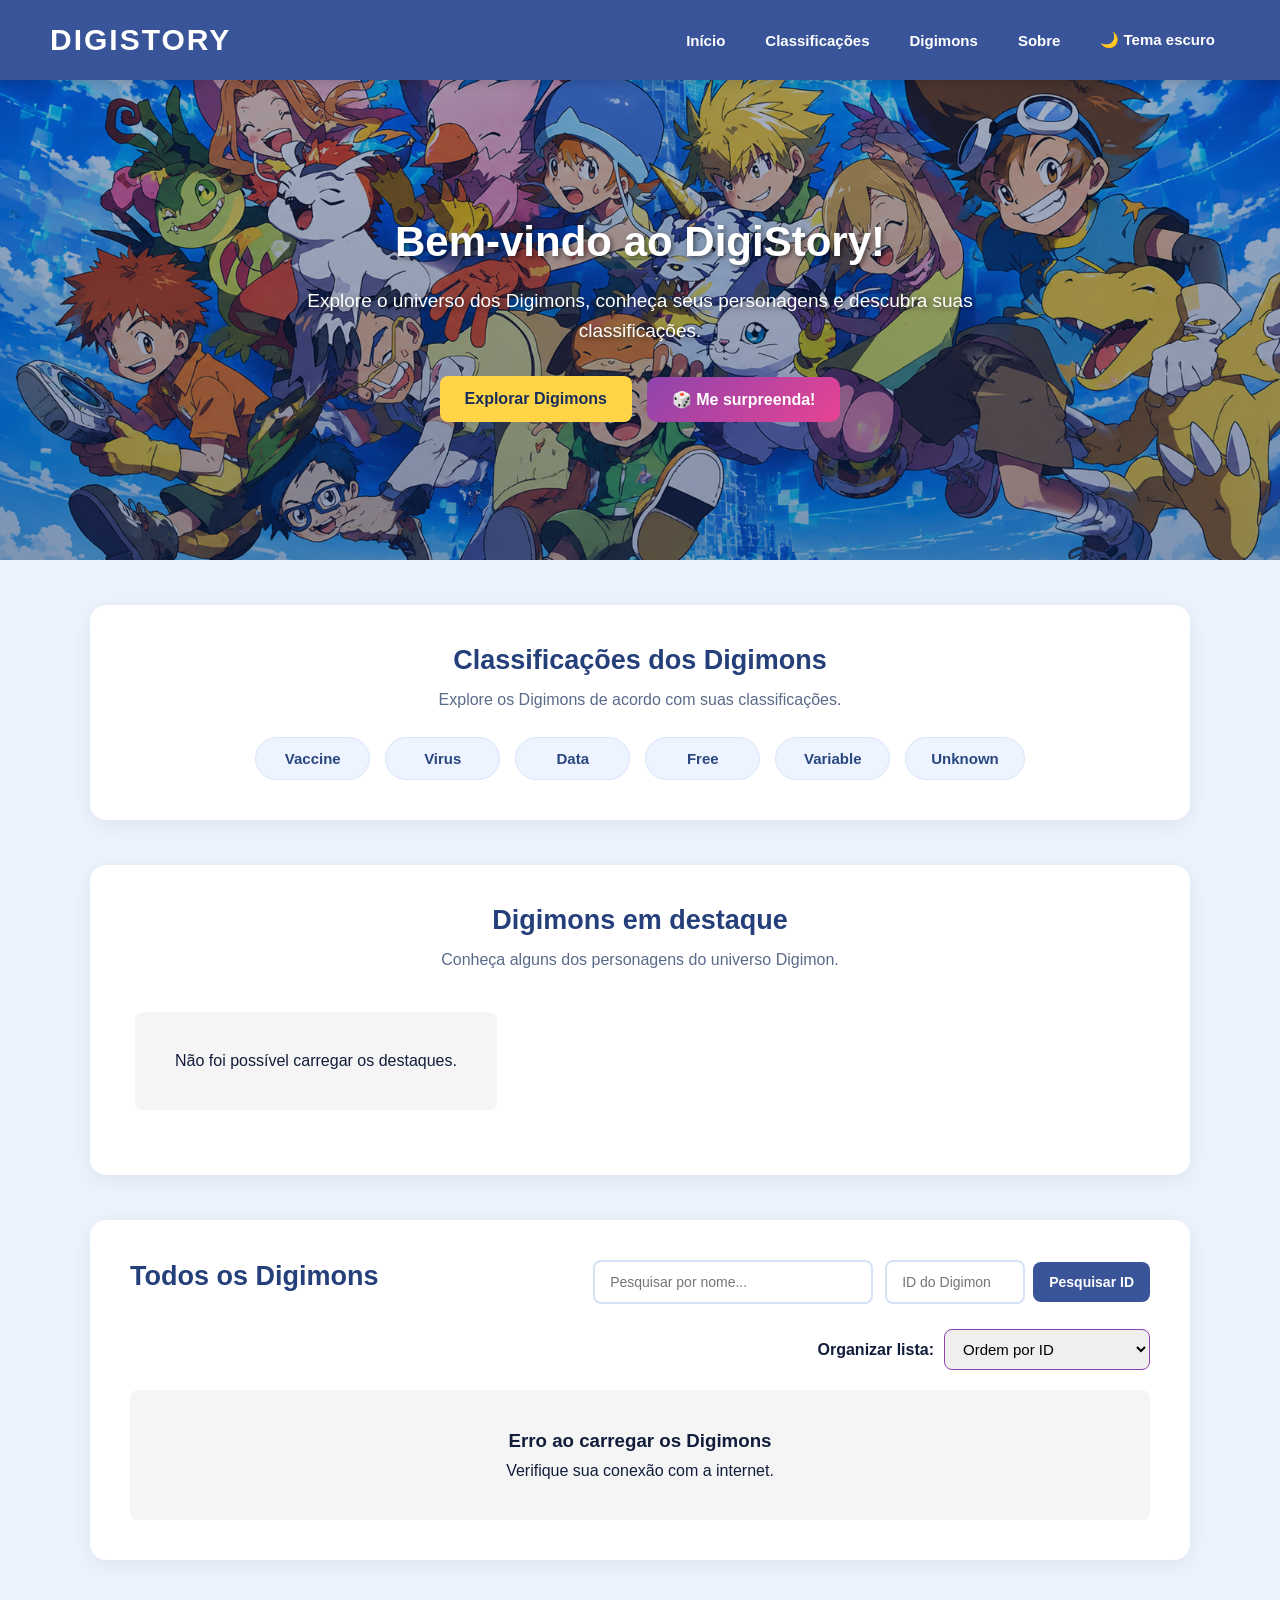
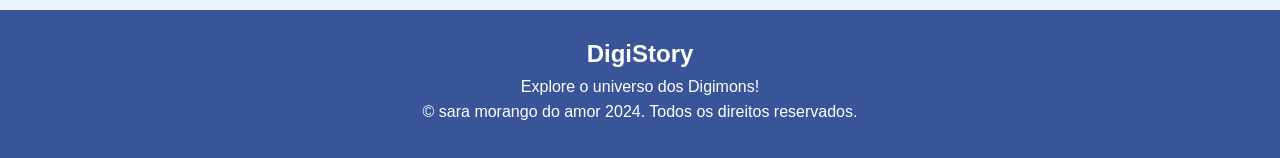
<file: src/index.html>
<!doctype html>
<html lang="pt-BR">
  <head>
    <meta charset="UTF-8" />
    <meta name="viewport" content="width=device-width, initial-scale=1.0" />

    <title>DigiStory</title>

    <link rel="stylesheet" href="css/style.css" />

    <style>
      .inicio-botoes {
        display: flex;
        justify-content: center;
        align-items: center;
        gap: 15px;
        flex-wrap: wrap;
        margin-top: 25px;
      }

      .botao-surpresa {
        background: linear-gradient(135deg, #8e44ad, #e84393);
        color: white;
        border: none;
        padding: 13px 25px;
        border-radius: 10px;
        font-size: 16px;
        font-weight: bold;
        cursor: pointer;
        transition: 0.3s;
      }

      .botao-surpresa:hover {
        transform: translateY(-3px);
        box-shadow: 0 5px 15px rgba(142, 68, 173, 0.35);
      }

      .botao-surpresa:disabled {
        opacity: 0.6;
        cursor: wait;
        transform: none;
      }

      /* ORDENAÇÃO DA LISTA */

      .area-ordenacao {
        display: flex;
        justify-content: flex-end;
        align-items: center;
        gap: 10px;
        flex-wrap: wrap;
        margin: 20px 0;
      }

      .area-ordenacao label {
        font-weight: bold;
      }

      #ordenacaoDigimons {
        padding: 10px 14px;
        border: 1px solid #8e44ad;
        border-radius: 8px;
        font-size: 15px;
        cursor: pointer;
      }
    </style>
  </head>

  <body>
    <!-- CABEÇALHO -->

    <header>
      <h1>DIGISTORY</h1>

      <nav>
        <a href="#inicio">Início</a>
        <a href="#classificacoes">Classificações</a>
        <a href="#lista">Digimons</a>
        <a href="#sobre">Sobre</a>

        <button id="botaoTema">🌙 Tema escuro</button>
      </nav>
    </header>

    <main>
      <!-- TELA INICIAL -->

      <section class="inicio" id="inicio">
        <div class="inicio-conteudo">
          <h2>Bem-vindo ao DigiStory!</h2>

          <p>
            Explore o universo dos Digimons, conheça seus personagens e descubra
            suas classificações.
          </p>

          <div class="inicio-botoes">
            <a href="#lista" class="botao-explorar"> Explorar Digimons </a>

            <button id="btnSurpresa" class="botao-surpresa">
              🎲 Me surpreenda!
            </button>
          </div>
        </div>
      </section>

      <!-- CLASSIFICAÇÕES -->

      <section class="classificacoes" id="classificacoes">
        <h2>Classificações dos Digimons</h2>

        <p>Explore os Digimons de acordo com suas classificações.</p>

        <div class="tipos-digimon">
          <button class="tipo-btn" data-tipo="Vaccine">Vaccine</button>

          <button class="tipo-btn" data-tipo="Virus">Virus</button>

          <button class="tipo-btn" data-tipo="Data">Data</button>

          <button class="tipo-btn" data-tipo="Free">Free</button>

          <button class="tipo-btn" data-tipo="Variable">Variable</button>

          <button class="tipo-btn" data-tipo="Unknown">Unknown</button>
        </div>
      </section>

      <!-- DIGIMONS EM DESTAQUE -->

      <section class="populares" id="populares">
        <h2>Digimons em destaque</h2>

        <p>Conheça alguns dos personagens do universo Digimon.</p>

        <div class="digimon-grid" id="digimonPopulares">
          <div class="carregando">Carregando destaques...</div>
        </div>
      </section>

      <!-- LISTA COMPLETA -->

      <section class="lista-completa" id="lista">
        <div class="topo">
          <h2>Todos os Digimons</h2>

          <div class="grupo-pesquisas">
            <input
              type="text"
              id="pesquisa"
              placeholder="Pesquisar por nome..."
            />

            <div class="pesquisa-id">
              <input
                type="number"
                id="pesquisaId"
                placeholder="ID do Digimon"
                min="1"
              />

              <button id="btnPesquisarId">Pesquisar ID</button>
            </div>
          </div>
        </div>

        <!-- ORDENAÇÃO -->

        <div class="area-ordenacao">
          <label for="ordenacaoDigimons">Organizar lista:</label>

          <select id="ordenacaoDigimons">
            <option value="id">Ordem por ID</option>
            <option value="az">Ordem alfabética (A–Z)</option>
          </select>
        </div>

        <section class="digimon-grid" id="digimonGrid">
          <div class="carregando">Carregando Digimons...</div>
        </section>
      </section>
    </main>

    <!-- RODAPÉ -->

    <footer id="sobre">
      <h2>DigiStory</h2>

      <p>Explore o universo dos Digimons!</p>

      <p>© sara morango do amor 2024. Todos os direitos reservados.</p>
    </footer>

    <!-- SCRIPTS -->

    <script src="js/script.js"></script>
    <script src="js/tema.js"></script>

    <script>
      // BOTÃO ME SURPREENDA

      const btnSurpresa = document.getElementById("btnSurpresa");

      btnSurpresa.addEventListener("click", async function () {
        btnSurpresa.disabled = true;

        btnSurpresa.textContent = "🎲 Sorteando Digimon...";

        const API_URL = "https://digi-api.com/api/v1/digimon";

        let encontrado = false;

        for (let tentativa = 1; tentativa <= 40; tentativa++) {
          const idAleatorio = Math.floor(Math.random() * 2000) + 1;

          try {
            const resposta = await fetch(`${API_URL}/${idAleatorio}`);

            if (!resposta.ok) {
              continue;
            }

            const digimon = await resposta.json();

            if (digimon && digimon.name) {
              encontrado = true;

              window.location.href = `personagem.html?nome=${encodeURIComponent(digimon.name)}`;

              return;
            }
          } catch (erro) {
            console.error("Erro ao sortear Digimon:", erro);
          }
        }

        if (!encontrado) {
          alert("Não foi possível encontrar um Digimon. Tente novamente!");
        }

        btnSurpresa.disabled = false;

        btnSurpresa.textContent = "🎲 Me surpreenda!";
      });
    </script>
  </body>
</html>
</file>
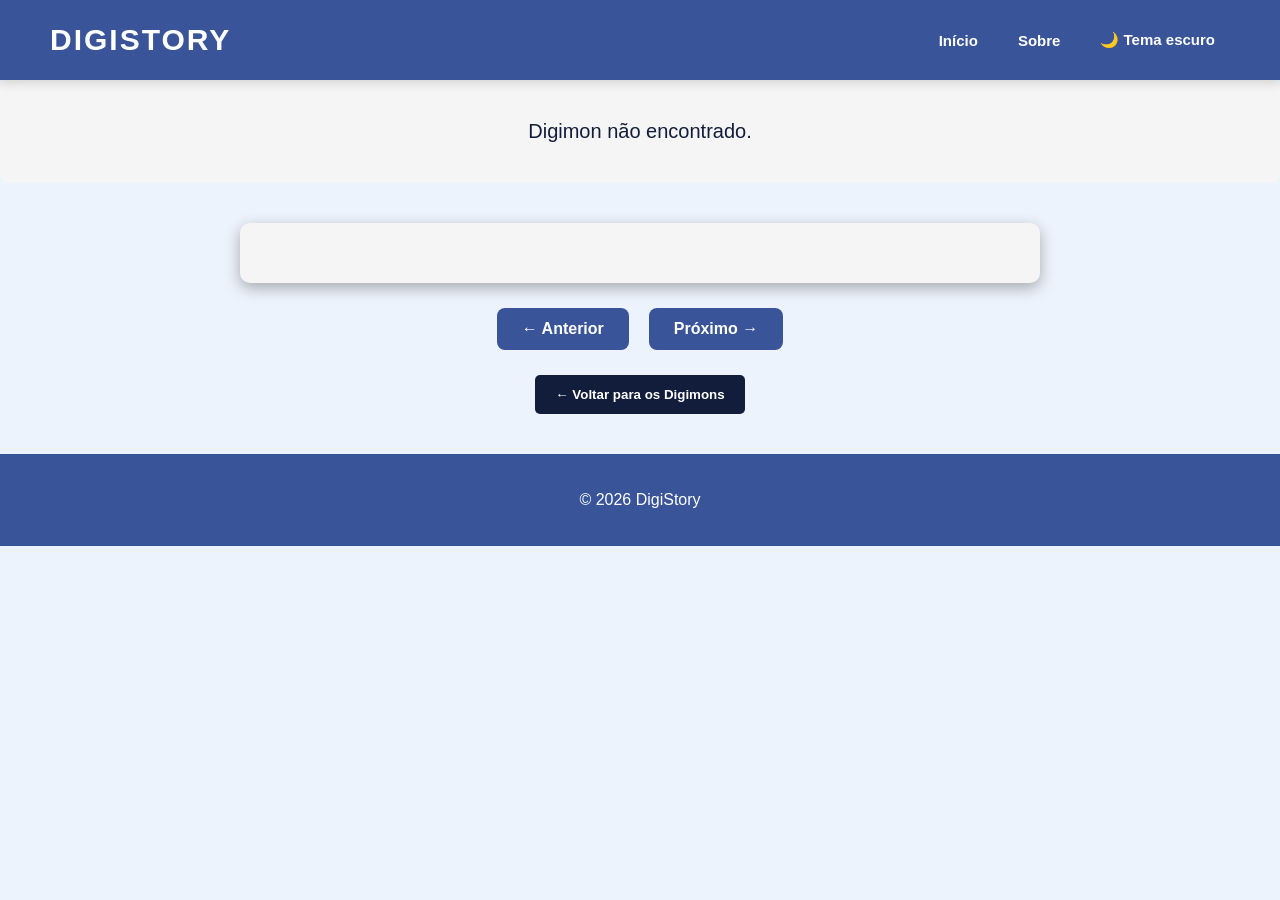
<file: src/personagem.html>
<!doctype html>
<html lang="pt-BR">
  <head>
    <meta charset="UTF-8" />

    <meta name="viewport" content="width=device-width, initial-scale=1.0" />

    <title>Informações do Digimon</title>

    <link rel="stylesheet" href="css/style.css" />
  </head>

  <body>
    <header>
      <h1>DIGISTORY</h1>

      <nav>
        <button onclick="window.location.href = 'index.html'">Início</button>

        <button>Sobre</button>

        <button id="botaoTema">🌙 Tema escuro</button>
      </nav>
    </header>

    <main>
      <div id="carregando" class="carregando">Carregando informações...</div>

      <section id="personagem" class="personagem-card"></section>

      <div class="navegacao-digimon">
        <button id="btnAnterior">← Anterior</button>

        <button id="btnProximo">Próximo →</button>
      </div>

      <button class="voltar-btn" onclick="window.location.href = 'index.html'">
        ← Voltar para os Digimons
      </button>
    </main>

    <footer>
      <p>© 2026 DigiStory</p>
    </footer>

    <script src="js/personagem.js"></script>
    <script src="js/tema.js"></script>
  </body>
</html>
</file>
<file: src/css/style.css>
/* RESET */

* {
  margin: 0;
  padding: 0;
  box-sizing: border-box;
}

html {
  scroll-behavior: smooth;
  scroll-padding-top: 90px;
}

/* PÁGINA */

body {
  font-family: Arial, sans-serif;

  background-color: #edf3fc;
  background-image: none;

  min-height: 100vh;
  position: relative;

  color: #111d3a;
}

/* CABEÇALHO */

header {
  width: 100%;
  min-height: 80px;
  background-color: #395499;
  color: white;

  display: flex;
  align-items: center;
  justify-content: space-between;

  padding: 0 50px;

  position: sticky;
  top: 0;
  z-index: 100;

  box-shadow: 0 3px 10px rgba(0, 0, 0, 0.15);
}

/* TÍTULO */

header h1 {
  font-size: 30px;
  letter-spacing: 2px;
}

/* MENU */

nav {
  display: flex;
  align-items: center;
  gap: 10px;
}

nav a,
nav button {
  color: white;
  text-decoration: none;

  background-color: transparent;
  border: none;

  padding: 10px 15px;
  border-radius: 6px;

  font-size: 15px;
  font-weight: bold;

  cursor: pointer;
  transition: 0.2s;
}

nav a:hover,
nav button:hover {
  background-color: rgba(255, 255, 255, 0.2);
}

/* CONTEÚDO PRINCIPAL */

main {
  width: 100%;
  max-width: none;
  margin: 0;
}

/* TELA INICIAL */

.inicio {
  min-height: 500px;

  display: flex;
  align-items: center;
  justify-content: center;

  text-align: center;

  padding: 50px 20px;

  background-image:
    linear-gradient(rgba(20, 57, 119, 0.45), rgba(20, 57, 119, 0.55)),
    url("../assets/imagens/fundo-inicial.png");

  background-size: cover;
  background-position: center;
  background-repeat: no-repeat;
}

/* CONTEÚDO DA TELA INICIAL */

.inicio-conteudo {
  max-width: 700px;
  color: white;
  text-shadow: 2px 2px 5px rgba(0, 0, 0, 0.5);
}

.inicio-conteudo h2 {
  font-size: 42px;
  margin-bottom: 20px;
}

.inicio-conteudo p {
  font-size: 19px;
  line-height: 1.6;
  margin-bottom: 30px;
}

/* BOTÃO EXPLORAR */

.botao-explorar {
  display: inline-block;

  background-color: #ffd447;
  color: #172d5b;

  text-decoration: none;
  font-weight: bold;

  padding: 14px 25px;
  border-radius: 8px;

  text-shadow: none;

  transition: 0.2s;
}

.botao-explorar:hover {
  background-color: #ffe477;
  transform: translateY(-3px);
}

/* CLASSIFICAÇÕES */

.classificacoes,
.populares,
.lista-completa {
  width: 90%;
  max-width: 1100px;

  margin: 0 auto;
  padding: 55px 0 20px;

  text-align: center;
}

.classificacoes h2,
.populares h2,
.lista-completa h2 {
  color: #172d5b;
  font-size: 28px;
  margin-bottom: 12px;
}

.classificacoes > p,
.populares > p {
  color: #596b89;
  margin-bottom: 25px;
  line-height: 1.5;
}

/* BOTÕES DOS TIPOS */

.tipos-digimon {
  display: flex;
  justify-content: center;
  align-items: center;
  flex-wrap: wrap;

  gap: 15px;
  margin-top: 25px;
}

.tipo-btn {
  min-width: 115px;

  background-color: white;
  color: #263e78;

  border: 2px solid #d5e2f5;
  border-radius: 30px;

  padding: 12px 22px;

  font-size: 15px;
  font-weight: bold;

  cursor: pointer;
  transition: 0.2s;
}

.tipo-btn:hover {
  background-color: #395499;
  color: white;
  border-color: #395499;

  transform: translateY(-3px);
}

/* DIGIMONS EM DESTAQUE */

.populares {
  padding-top: 60px;
}

#digimonPopulares {
  margin-top: 25px;

  grid-template-columns: repeat(5, 1fr);
}

/* LISTA COMPLETA */

.lista-completa {
  padding-top: 70px;
  padding-bottom: 60px;
}

.topo {
  display: flex;
  align-items: center;
  justify-content: space-between;

  gap: 20px;
  margin-bottom: 25px;
}

.topo h2 {
  color: #172d5b;
  font-size: 26px;
}

/* PESQUISA */

#pesquisa {
  width: 280px;

  padding: 12px 15px;

  border: 2px solid #d5e2f5;
  border-radius: 8px;

  outline: none;
  font-size: 14px;

  background-color: white;
  color: #111d3a;
}

#pesquisa:focus {
  border-color: #395499;
}

/* GRID DOS DIGIMONS */

.digimon-grid {
  display: grid;
  grid-template-columns: repeat(3, 1fr);
  gap: 20px;
}

/* CARD */

.digimon-card {
  position: relative;

  background-color: #f5f5f5;

  min-height: 280px;

  border-radius: 8px;
  padding: 15px;

  text-align: center;

  box-shadow: 0 4px 10px rgba(0, 0, 0, 0.15);

  transition: 0.2s;
}

.digimon-card:hover {
  transform: translateY(-5px);

  box-shadow: 0 7px 15px rgba(0, 0, 0, 0.3);
}

/* NÚMERO */

.numero {
  position: absolute;

  top: 10px;
  left: 10px;

  background-color: #111d3a;
  color: white;

  padding: 5px 8px;
  border-radius: 5px;

  font-size: 12px;
}

/* IMAGEM DO DIGIMON */

.digimon-card img {
  width: 180px;
  height: 180px;

  object-fit: contain;
  margin-top: 15px;
}

/* INFORMAÇÕES */

.digimon-info h3 {
  color: #111d3a;

  font-size: 22px;

  margin-top: 5px;
  margin-bottom: 15px;
}

/* BOTÃO DO CARD */

.info-btn {
  background-color: #111d3a;
  color: white;

  border: none;
  border-radius: 5px;

  padding: 9px 15px;

  cursor: pointer;
  font-weight: bold;
}

.info-btn:hover {
  background-color: #263e78;
}

/* CARREGANDO */

.carregando {
  grid-column: 1 / -1;

  background-color: #f5f5f5;

  padding: 40px;
  border-radius: 8px;

  text-align: center;
  color: #111d3a;

  font-size: 20px;
}

/* ERRO */

.erro {
  grid-column: 1 / -1;

  background-color: #f5f5f5;

  padding: 40px;
  border-radius: 8px;

  text-align: center;
  color: #111d3a;
}

.erro h3 {
  margin-bottom: 10px;
}

/* PAGINAÇÃO */

#paginacao {
  display: flex;
  justify-content: center;
  align-items: center;
  flex-wrap: wrap;

  gap: 8px;
  margin: 30px 0;
}

#paginacao button {
  background-color: white;
  color: #111d3a;

  border: none;
  border-radius: 6px;

  padding: 10px 14px;

  cursor: pointer;
  font-weight: bold;
}

#paginacao button:hover {
  background-color: #dcecff;
}

#paginacao button.pagina-atual {
  background-color: #111d3a;
  color: white;
}

#paginacao button:disabled {
  opacity: 0.5;
  cursor: not-allowed;
}

/* PÁGINA DE INFORMAÇÕES */

.personagem-card {
  position: relative;

  width: 90%;
  max-width: 800px;

  margin: 40px auto 20px;

  background-color: #f5f5f5;

  border-radius: 10px;
  padding: 30px;

  text-align: center;

  box-shadow: 0 5px 15px rgba(0, 0, 0, 0.3);
}

.personagem-card h2 {
  color: #111d3a;
  font-size: 32px;
  margin-bottom: 20px;
}

.personagem-numero {
  top: 20px;
  left: 20px;
}

.personagem-imagem {
  width: 280px;
  height: 280px;

  object-fit: contain;

  margin: 10px auto 25px;
  display: block;
}

.informacoes {
  display: grid;
  grid-template-columns: repeat(2, 1fr);

  gap: 15px;
  margin-top: 20px;
}

.info-item {
  background-color: #e8ecf7;

  border-radius: 7px;
  padding: 15px;

  text-align: left;
}

.info-item strong {
  color: #111d3a;
  font-size: 17px;
}

.info-item p {
  color: #666;
  margin-top: 6px;
}

.descricao-personagem,
.habilidades-personagem {
  margin-top: 25px;

  padding: 20px;

  background-color: #e8ecf7;
  border-radius: 7px;

  text-align: left;
}

.descricao-personagem h3,
.habilidades-personagem h3 {
  color: #111d3a;
  margin-bottom: 10px;
}

.descricao-personagem p {
  color: #555;
  line-height: 1.5;
}

.habilidades-personagem ul {
  padding-left: 20px;
}

.habilidades-personagem li {
  margin-bottom: 15px;
  color: #555;
}

.habilidades-personagem strong {
  color: #111d3a;
}

.habilidades-personagem li p {
  margin-top: 5px;
}

.voltar-btn {
  display: block;

  margin: 20px auto 40px;

  background-color: #111d3a;
  color: white;

  border: none;
  border-radius: 5px;

  padding: 12px 20px;

  cursor: pointer;
  font-weight: bold;
}

.voltar-btn:hover {
  background-color: #263e78;
}

.sem-imagem {
  width: 280px;
  height: 280px;

  margin: 10px auto 25px;

  display: flex;
  align-items: center;
  justify-content: center;

  background-color: #e8ecf7;
  border-radius: 8px;

  color: #666;
}

/* RODAPÉ */

footer {
  background-color: #395499;
  color: white;

  text-align: center;
  padding: 30px 20px;
}

footer h2 {
  margin-bottom: 10px;
}

footer p {
  margin: 7px 0;
}

/* TEMA ESCURO */

body.tema-escuro {
  background-color: #10131c;
  color: white;
}

body.tema-escuro header,
body.tema-escuro footer {
  background-color: #111827;
}

body.tema-escuro .classificacoes h2,
body.tema-escuro .populares h2,
body.tema-escuro .lista-completa h2,
body.tema-escuro .topo h2 {
  color: white;
}

body.tema-escuro .classificacoes > p,
body.tema-escuro .populares > p {
  color: #d1d5db;
}

body.tema-escuro .tipo-btn {
  background-color: #293241;
  color: white;
  border-color: #46546b;
}

body.tema-escuro .tipo-btn:hover {
  background-color: #395499;
}

body.tema-escuro .digimon-card {
  background-color: #1e2430;
}

body.tema-escuro .digimon-info h3 {
  color: white;
}

body.tema-escuro .personagem-card {
  background-color: #1e2430;
}

body.tema-escuro .personagem-card h2 {
  color: white;
}

body.tema-escuro .info-item {
  background-color: #293241;
}

body.tema-escuro .info-item strong {
  color: white;
}

body.tema-escuro .info-item p {
  color: #d1d5db;
}

body.tema-escuro .descricao-personagem,
body.tema-escuro .habilidades-personagem {
  background-color: #293241;
}

body.tema-escuro .descricao-personagem h3,
body.tema-escuro .habilidades-personagem h3 {
  color: white;
}

body.tema-escuro .descricao-personagem p,
body.tema-escuro .habilidades-personagem li {
  color: #d1d5db;
}

body.tema-escuro .habilidades-personagem strong {
  color: white;
}

body.tema-escuro #pesquisa {
  background-color: #293241;
  color: white;
  border-color: #46546b;
}

body.tema-escuro #paginacao button {
  background-color: #293241;
  color: white;
}

body.tema-escuro #paginacao button.pagina-atual {
  background-color: #395499;
}

body.tema-escuro .carregando,
body.tema-escuro .erro {
  background-color: #1e2430;
  color: white;
}

body.tema-escuro nav button {
  color: white;
}

/* RESPONSIVIDADE */

@media (max-width: 800px) {
  .digimon-grid {
    grid-template-columns: repeat(2, 1fr);
  }

  #digimonPopulares {
    grid-template-columns: repeat(2, 1fr);
  }

  header {
    padding: 0 25px;
  }
}

@media (max-width: 550px) {
  header {
    height: auto;
    min-height: 80px;

    padding: 15px 20px;

    flex-direction: column;
    gap: 12px;
  }

  header h1 {
    font-size: 22px;
  }

  nav {
    justify-content: center;
    flex-wrap: wrap;
  }

  nav a,
  nav button {
    font-size: 13px;
    padding: 8px;
  }

  .inicio {
    min-height: 420px;
    background-position: center;
  }

  .inicio-conteudo h2 {
    font-size: 30px;
  }

  .inicio-conteudo p {
    font-size: 16px;
  }

  .classificacoes,
  .populares,
  .lista-completa {
    width: 92%;
  }

  .tipos-digimon {
    gap: 10px;
  }

  .tipo-btn {
    min-width: 100px;
    padding: 10px 15px;
  }

  .topo {
    flex-direction: column;
    gap: 15px;
  }

  #pesquisa {
    width: 100%;
  }

  .digimon-grid,
  #digimonPopulares {
    grid-template-columns: 1fr;
  }

  .personagem-card {
    width: 95%;
    padding: 20px;
  }

  .personagem-imagem {
    width: 220px;
    height: 220px;
  }

  .informacoes {
    grid-template-columns: 1fr;
  }
}

/* NOVO VISUAL DAS SEÇÕES */

.classificacoes,
.populares,
.lista-completa {
  background-color: #ffffff;

  border-radius: 16px;

  padding: 40px;

  margin: 45px auto;

  box-shadow: 0 5px 20px rgba(30, 60, 110, 0.08);
}

/* TELA INICIAL */

.inicio {
  min-height: 480px;

  display: flex;
  align-items: center;
  justify-content: center;

  text-align: center;
  padding: 50px 20px;

  background-image:
    linear-gradient(rgba(10, 35, 90, 0.35), rgba(10, 35, 90, 0.45)),
    url("../assets/imagens/fundo-inicial.png");

  background-size: cover;
  background-position: center;
  background-repeat: no-repeat;
}

/* TÍTULOS */

.classificacoes h2,
.populares h2,
.lista-completa h2 {
  color: #243f79;
  font-size: 27px;
  margin-bottom: 12px;
}

/* CLASSIFICAÇÕES */

.tipo-btn {
  background-color: #edf3ff;
  color: #29477f;

  border: 1px solid #d8e4fa;

  padding: 12px 25px;

  border-radius: 30px;
}

.tipo-btn:hover {
  background-color: #395499;
  color: white;
}

/* DESTAQUES */

#digimonPopulares {
  grid-template-columns: repeat(3, 1fr);
}

/* LISTA */

.lista-completa {
  margin-bottom: 50px;
}

/* TEMA ESCURO */

body.tema-escuro {
  background-color: #101827;
}

body.tema-escuro .classificacoes,
body.tema-escuro .populares,
body.tema-escuro .lista-completa {
  background-color: #1e293b;
}

body.tema-escuro .classificacoes h2,
body.tema-escuro .populares h2,
body.tema-escuro .lista-completa h2 {
  color: white;
}

/* CELULAR */

@media (max-width: 550px) {
  .classificacoes,
  .populares,
  .lista-completa {
    padding: 25px 15px;
    margin: 25px auto;
  }

  #digimonPopulares {
    grid-template-columns: 1fr;
  }
}

/* CLASSIFICAÇÃO SELECIONADA */

.tipo-btn.tipo-selecionado {
  background-color: #395499;
  color: white;
  border-color: #395499;

  transform: translateY(-3px);

  box-shadow: 0 4px 12px rgba(57, 84, 153, 0.25);
}

/* ======================================
   DESTAQUES COM VISUAL DIFERENTE
====================================== */

#digimonPopulares {
  display: flex;
  gap: 20px;
  overflow-x: auto;
  padding: 15px 5px 25px;
  scroll-snap-type: x mandatory;
}

#digimonPopulares .digimon-card {
  flex: 0 0 270px;
  min-height: 170px;
  display: flex;
  align-items: center;
  gap: 15px;
  padding: 18px;
  position: relative;
  background: linear-gradient(135deg, #e8f1ff, #ffffff);
  border: 1px solid #cbdcff;
  border-radius: 16px;
  box-shadow: 0 5px 14px rgba(20, 50, 100, 0.12);
  scroll-snap-align: start;
  transition:
    transform 0.25s,
    box-shadow 0.25s;
}

#digimonPopulares .digimon-card:hover {
  transform: translateY(-5px);
  box-shadow: 0 9px 20px rgba(20, 50, 100, 0.2);
}

#digimonPopulares .digimon-card img {
  width: 125px;
  height: 125px;
  object-fit: contain;
  background: white;
  border-radius: 12px;
  flex-shrink: 0;
}

#digimonPopulares .digimon-info {
  text-align: left;
}

#digimonPopulares .digimon-info h3 {
  color: #173b78;
  font-size: 19px;
  margin-bottom: 12px;
}

#digimonPopulares .numero {
  top: 8px;
  left: 8px;
}

#digimonPopulares .info-btn {
  font-size: 11px;
}

/* Barra de rolagem */
#digimonPopulares::-webkit-scrollbar {
  height: 8px;
}

#digimonPopulares::-webkit-scrollbar-thumb {
  background: #789bd8;
  border-radius: 10px;
}

/* AUMENTAR IMAGEM AO PASSAR O MOUSE */

#digimonPopulares .digimon-card {
  position: relative;
}

#digimonPopulares .digimon-card img {
  transition: transform 0.35s ease;
  transform-origin: center;
  position: relative;
  z-index: 1;
}

#digimonPopulares .digimon-card:hover img {
  transform: scale(1.5);
  z-index: 10;
}

/* ======================================
   PESQUISA POR NOME E ID
====================================== */

.grupo-pesquisas {
  display: flex;
  align-items: center;
  gap: 12px;
}

#pesquisaId {
  width: 140px;
  padding: 12px 15px;
  border: 2px solid #d5e2f5;
  border-radius: 8px;
  outline: none;
  font-size: 14px;
  background-color: white;
  color: #111d3a;
}

#pesquisaId:focus {
  border-color: #395499;
}

.pesquisa-id {
  display: flex;
  align-items: center;
  gap: 8px;
}

#btnPesquisarId {
  padding: 12px 16px;
  background-color: #395499;
  color: white;
  border: none;
  border-radius: 8px;
  font-size: 14px;
  font-weight: bold;
  cursor: pointer;
  transition: 0.2s;
}

#btnPesquisarId:hover {
  background-color: #243f79;
  transform: translateY(-2px);
}

/* TEMA ESCURO */

body.tema-escuro #pesquisaId {
  background-color: #293241;
  color: white;
  border-color: #46546b;
}

/* CELULAR */

@media (max-width: 550px) {
  .grupo-pesquisas {
    width: 100%;
    flex-direction: column;
  }

  #pesquisa,
  #pesquisaId {
    width: 100%;
  }

  .pesquisa-id {
    width: 100%;
  }

  #btnPesquisarId {
    white-space: nowrap;
  }
}

/* NAVEGAÇÃO ENTRE DIGIMONS */

.navegacao-digimon {
  display: flex;
  justify-content: center;
  align-items: center;
  gap: 20px;
  margin: 25px auto;
}

.navegacao-digimon button {
  background-color: #395499;
  color: white;
  border: none;
  padding: 12px 25px;
  border-radius: 8px;
  font-size: 16px;
  font-weight: bold;
  cursor: pointer;
  transition: 0.3s;
}

.navegacao-digimon button:hover:not(:disabled) {
  background-color: #243f79;
  transform: translateY(-2px);
}

.navegacao-digimon button:disabled {
  opacity: 0.4;
  cursor: not-allowed;
  transform: none;
}

.mensagem-navegacao {
  text-align: center;
  padding: 15px;
  color: #395499;
  font-weight: bold;
}
</file>
